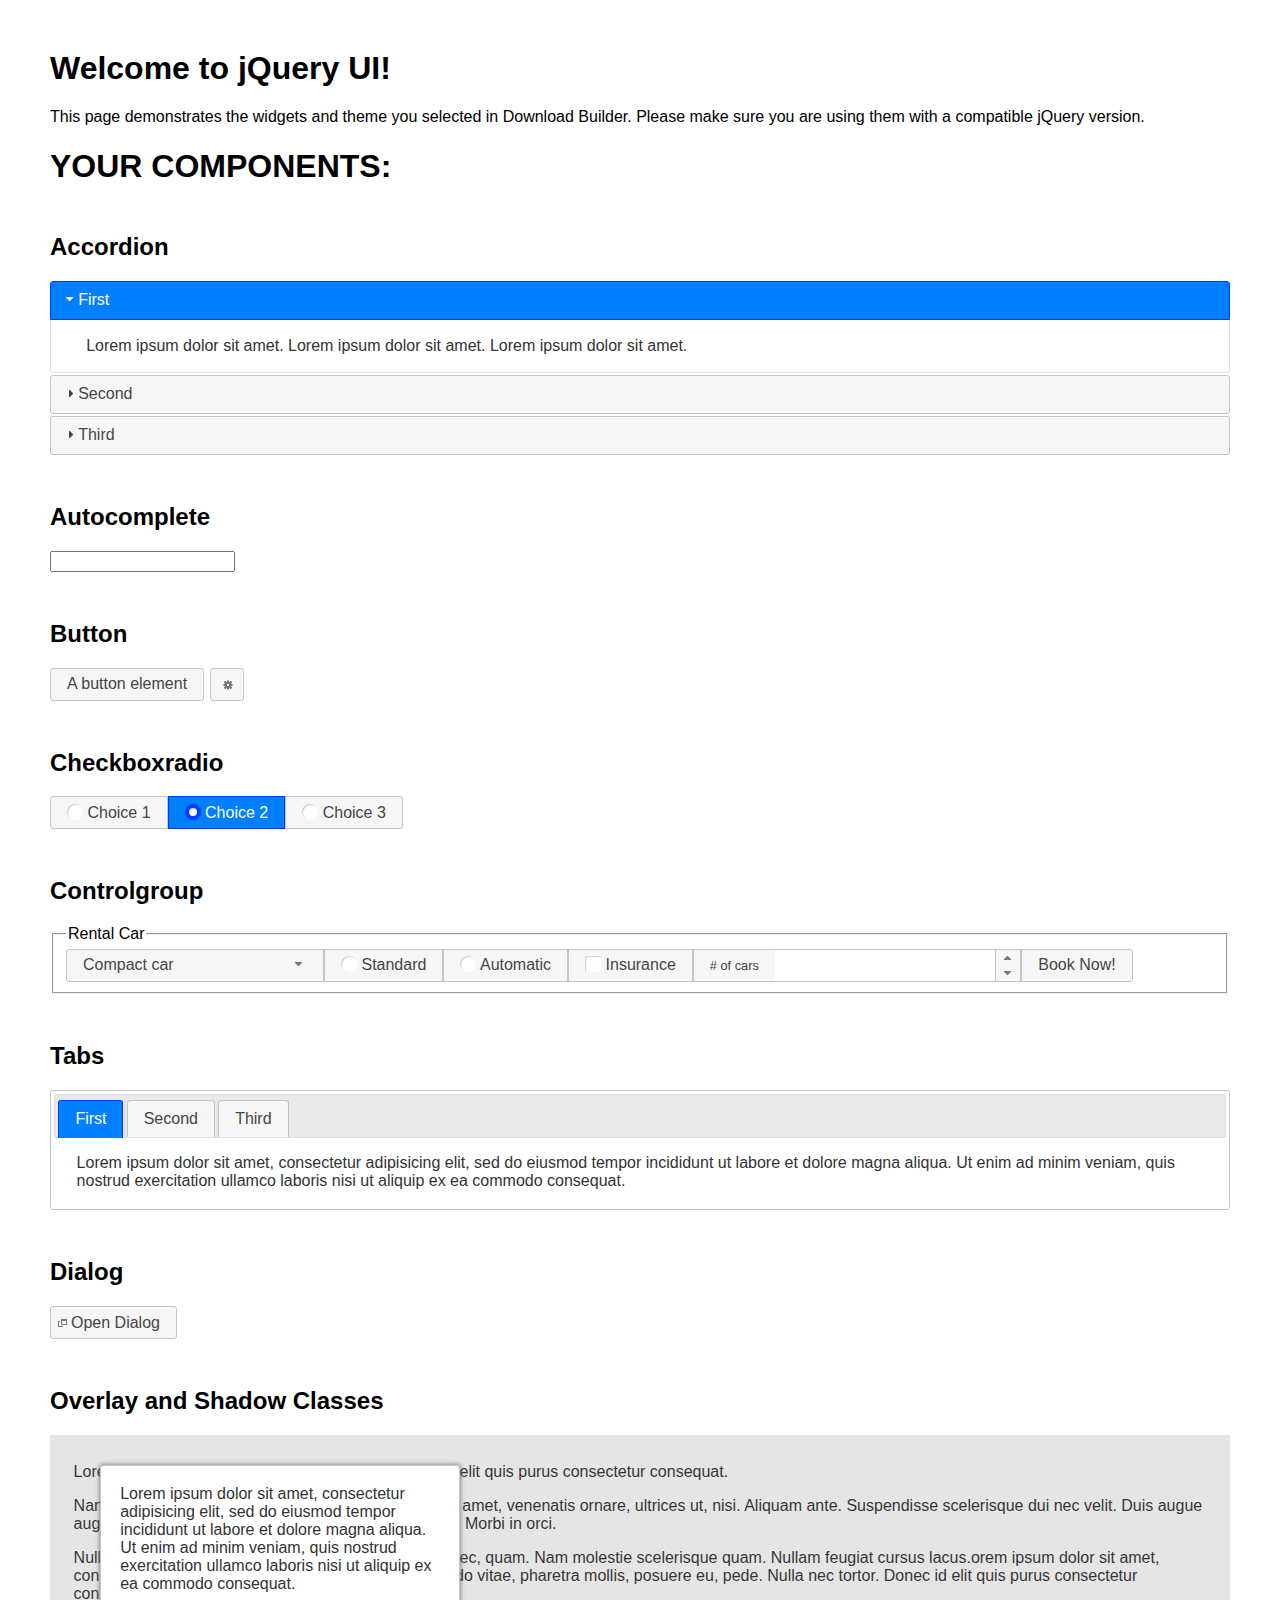
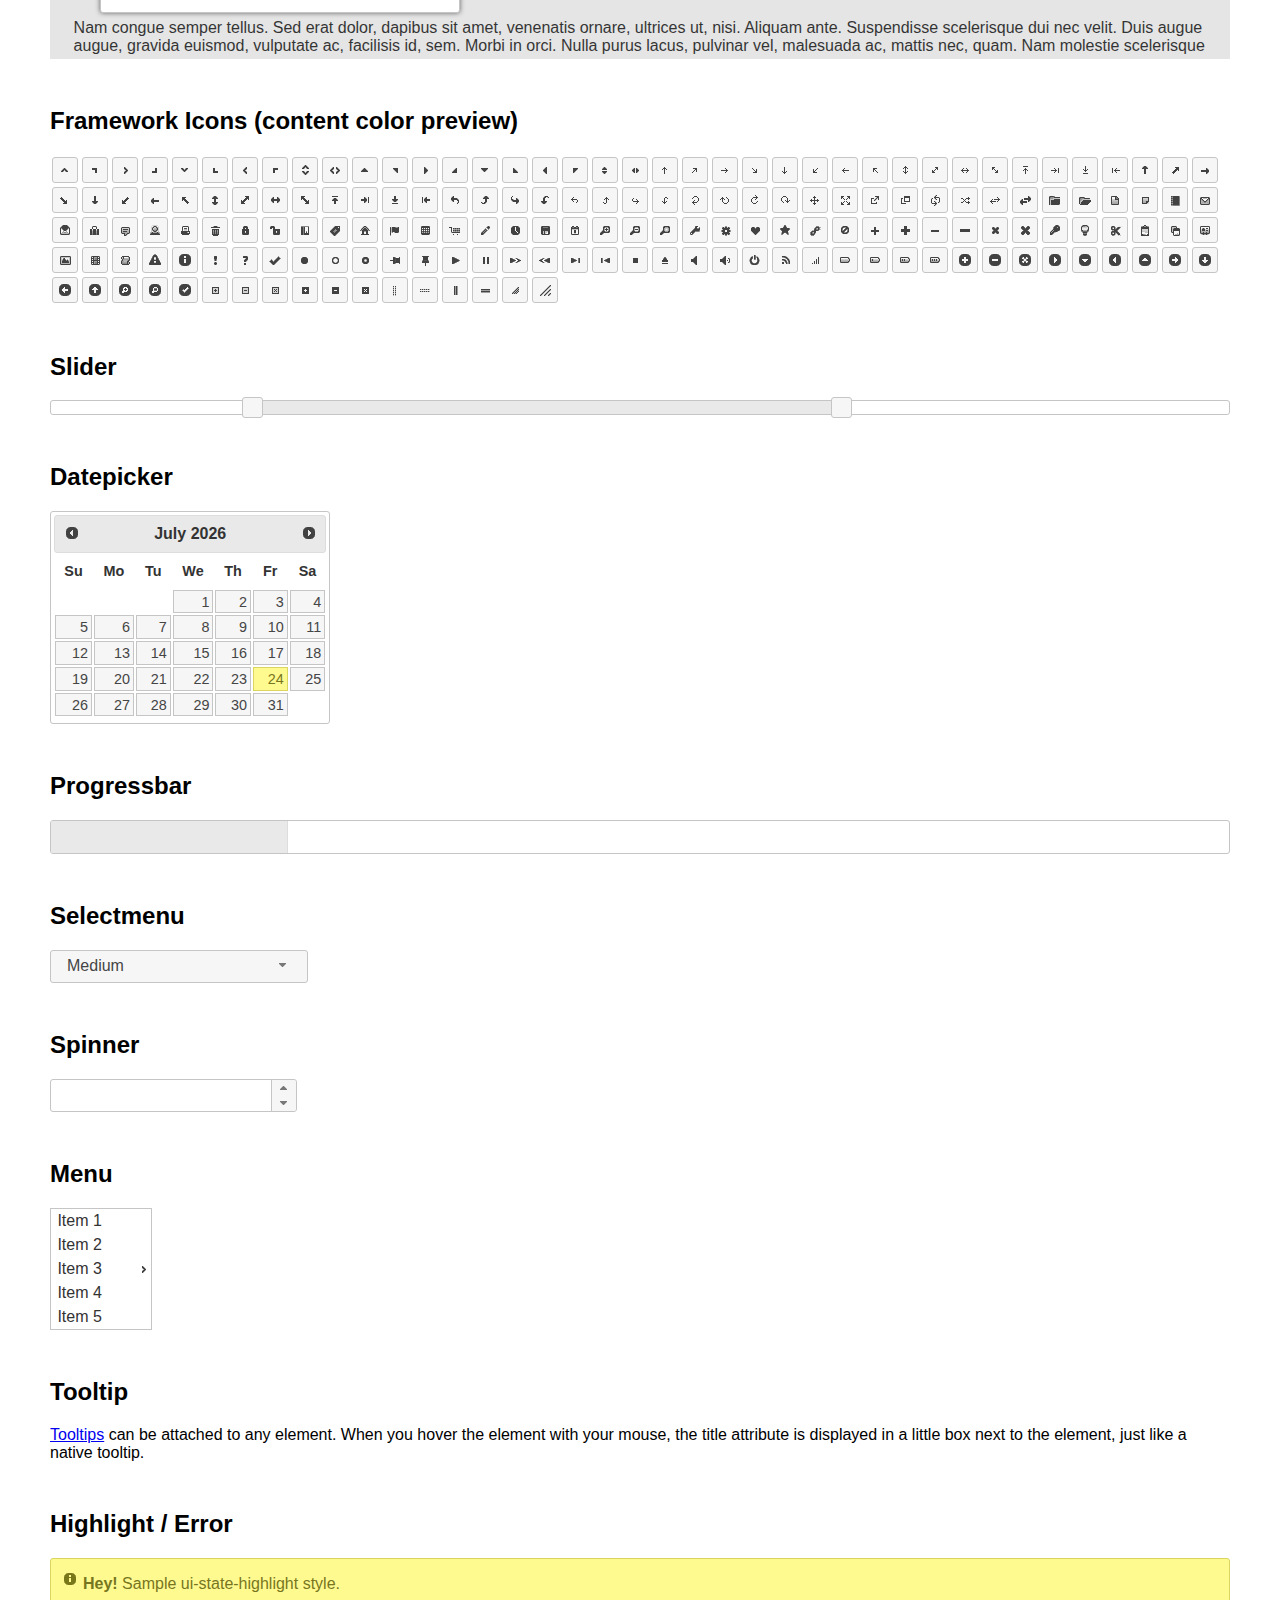
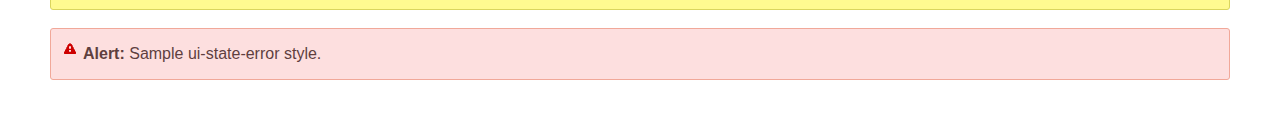
<file: projects/photograss/staticfiles/grappelli/jquery/ui/index.html>
<!doctype html>
<html lang="us">
<head>
	<meta charset="utf-8">
	<title>jQuery UI Example Page</title>
	<link href="jquery-ui.css" rel="stylesheet">
	<style>
	body{
		font-family: "Trebuchet MS", sans-serif;
		margin: 50px;
	}
	.demoHeaders {
		margin-top: 2em;
	}
	#dialog-link {
		padding: .4em 1em .4em 20px;
		text-decoration: none;
		position: relative;
	}
	#dialog-link span.ui-icon {
		margin: 0 5px 0 0;
		position: absolute;
		left: .2em;
		top: 50%;
		margin-top: -8px;
	}
	#icons {
		margin: 0;
		padding: 0;
	}
	#icons li {
		margin: 2px;
		position: relative;
		padding: 4px 0;
		cursor: pointer;
		float: left;
		list-style: none;
	}
	#icons span.ui-icon {
		float: left;
		margin: 0 4px;
	}
	.fakewindowcontain .ui-widget-overlay {
		position: absolute;
	}
	select {
		width: 200px;
	}
	</style>
</head>
<body>

<h1>Welcome to jQuery UI!</h1>

<div class="ui-widget">
	<p>This page demonstrates the widgets and theme you selected in Download Builder. Please make sure you are using them with a compatible jQuery version.</p>
</div>

<h1>YOUR COMPONENTS:</h1>

<!-- Accordion -->
<h2 class="demoHeaders">Accordion</h2>
<div id="accordion">
	<h3>First</h3>
	<div>Lorem ipsum dolor sit amet. Lorem ipsum dolor sit amet. Lorem ipsum dolor sit amet.</div>
	<h3>Second</h3>
	<div>Phasellus mattis tincidunt nibh.</div>
	<h3>Third</h3>
	<div>Nam dui erat, auctor a, dignissim quis.</div>
</div>

<!-- Autocomplete -->
<h2 class="demoHeaders">Autocomplete</h2>
<div>
	<input id="autocomplete" title="type &quot;a&quot;">
</div>

<!-- Button -->
<h2 class="demoHeaders">Button</h2>
<button id="button">A button element</button>
<button id="button-icon">An icon-only button</button>

<!-- Checkboxradio -->
<h2 class="demoHeaders">Checkboxradio</h2>
<form style="margin-top: 1em;">
	<div id="radioset">
		<input type="radio" id="radio1" name="radio"><label for="radio1">Choice 1</label>
		<input type="radio" id="radio2" name="radio" checked="checked"><label for="radio2">Choice 2</label>
		<input type="radio" id="radio3" name="radio"><label for="radio3">Choice 3</label>
	</div>
</form>

<!-- Controlgroup -->
<h2 class="demoHeaders">Controlgroup</h2>
<fieldset>
	<legend>Rental Car</legend>
	<div id="controlgroup">
		<select id="car-type">
			<option>Compact car</option>
			<option>Midsize car</option>
			<option>Full size car</option>
			<option>SUV</option>
			<option>Luxury</option>
			<option>Truck</option>
			<option>Van</option>
		</select>
		<label for="transmission-standard">Standard</label>
		<input type="radio" name="transmission" id="transmission-standard">
		<label for="transmission-automatic">Automatic</label>
		<input type="radio" name="transmission" id="transmission-automatic">
		<label for="insurance">Insurance</label>
		<input type="checkbox" name="insurance" id="insurance">
		<label for="horizontal-spinner" class="ui-controlgroup-label"># of cars</label>
		<input id="horizontal-spinner" class="ui-spinner-input">
		<button>Book Now!</button>
	</div>
</fieldset>

<!-- Tabs -->
<h2 class="demoHeaders">Tabs</h2>
<div id="tabs">
	<ul>
		<li><a href="#tabs-1">First</a></li>
		<li><a href="#tabs-2">Second</a></li>
		<li><a href="#tabs-3">Third</a></li>
	</ul>
	<div id="tabs-1">Lorem ipsum dolor sit amet, consectetur adipisicing elit, sed do eiusmod tempor incididunt ut labore et dolore magna aliqua. Ut enim ad minim veniam, quis nostrud exercitation ullamco laboris nisi ut aliquip ex ea commodo consequat.</div>
	<div id="tabs-2">Phasellus mattis tincidunt nibh. Cras orci urna, blandit id, pretium vel, aliquet ornare, felis. Maecenas scelerisque sem non nisl. Fusce sed lorem in enim dictum bibendum.</div>
	<div id="tabs-3">Nam dui erat, auctor a, dignissim quis, sollicitudin eu, felis. Pellentesque nisi urna, interdum eget, sagittis et, consequat vestibulum, lacus. Mauris porttitor ullamcorper augue.</div>
</div>

<h2 class="demoHeaders">Dialog</h2>
<p>
	<button id="dialog-link" class="ui-button ui-corner-all ui-widget">
		<span class="ui-icon ui-icon-newwin"></span>Open Dialog
	</button>
</p>

<h2 class="demoHeaders">Overlay and Shadow Classes</h2>
<div style="position: relative; width: 96%; height: 200px; padding:1% 2%; overflow:hidden;" class="fakewindowcontain">
	<p>Lorem ipsum dolor sit amet,  Nulla nec tortor. Donec id elit quis purus consectetur consequat. </p><p>Nam congue semper tellus. Sed erat dolor, dapibus sit amet, venenatis ornare, ultrices ut, nisi. Aliquam ante. Suspendisse scelerisque dui nec velit. Duis augue augue, gravida euismod, vulputate ac, facilisis id, sem. Morbi in orci. </p><p>Nulla purus lacus, pulvinar vel, malesuada ac, mattis nec, quam. Nam molestie scelerisque quam. Nullam feugiat cursus lacus.orem ipsum dolor sit amet, consectetur adipiscing elit. Donec libero risus, commodo vitae, pharetra mollis, posuere eu, pede. Nulla nec tortor. Donec id elit quis purus consectetur consequat. </p><p>Nam congue semper tellus. Sed erat dolor, dapibus sit amet, venenatis ornare, ultrices ut, nisi. Aliquam ante. Suspendisse scelerisque dui nec velit. Duis augue augue, gravida euismod, vulputate ac, facilisis id, sem. Morbi in orci. Nulla purus lacus, pulvinar vel, malesuada ac, mattis nec, quam. Nam molestie scelerisque quam. </p><p>Nullam feugiat cursus lacus.orem ipsum dolor sit amet, consectetur adipiscing elit. Donec libero risus, commodo vitae, pharetra mollis, posuere eu, pede. Nulla nec tortor. Donec id elit quis purus consectetur consequat. Nam congue semper tellus. Sed erat dolor, dapibus sit amet, venenatis ornare, ultrices ut, nisi. Aliquam ante. </p><p>Suspendisse scelerisque dui nec velit. Duis augue augue, gravida euismod, vulputate ac, facilisis id, sem. Morbi in orci. Nulla purus lacus, pulvinar vel, malesuada ac, mattis nec, quam. Nam molestie scelerisque quam. Nullam feugiat cursus lacus.orem ipsum dolor sit amet, consectetur adipiscing elit. Donec libero risus, commodo vitae, pharetra mollis, posuere eu, pede. Nulla nec tortor. Donec id elit quis purus consectetur consequat. Nam congue semper tellus. Sed erat dolor, dapibus sit amet, venenatis ornare, ultrices ut, nisi. </p>

	<!-- ui-dialog -->
	<div class="ui-widget-overlay ui-front"></div>
	<div style="position: absolute; width: 320px; left: 50px; top: 30px; padding: 1.2em" class="ui-widget ui-front ui-widget-content ui-corner-all ui-widget-shadow">
		Lorem ipsum dolor sit amet, consectetur adipisicing elit, sed do eiusmod tempor incididunt ut labore et dolore magna aliqua. Ut enim ad minim veniam, quis nostrud exercitation ullamco laboris nisi ut aliquip ex ea commodo consequat.
	</div>

</div>

<!-- ui-dialog -->
<div id="dialog" title="Dialog Title">
	<p>Lorem ipsum dolor sit amet, consectetur adipisicing elit, sed do eiusmod tempor incididunt ut labore et dolore magna aliqua. Ut enim ad minim veniam, quis nostrud exercitation ullamco laboris nisi ut aliquip ex ea commodo consequat.</p>
</div>


<h2 class="demoHeaders">Framework Icons (content color preview)</h2>
<ul id="icons" class="ui-widget ui-helper-clearfix">
	<li class="ui-state-default ui-corner-all" title=".ui-icon-caret-1-n"><span class="ui-icon ui-icon-caret-1-n"></span></li>
	<li class="ui-state-default ui-corner-all" title=".ui-icon-caret-1-ne"><span class="ui-icon ui-icon-caret-1-ne"></span></li>
	<li class="ui-state-default ui-corner-all" title=".ui-icon-caret-1-e"><span class="ui-icon ui-icon-caret-1-e"></span></li>
	<li class="ui-state-default ui-corner-all" title=".ui-icon-caret-1-se"><span class="ui-icon ui-icon-caret-1-se"></span></li>
	<li class="ui-state-default ui-corner-all" title=".ui-icon-caret-1-s"><span class="ui-icon ui-icon-caret-1-s"></span></li>
	<li class="ui-state-default ui-corner-all" title=".ui-icon-caret-1-sw"><span class="ui-icon ui-icon-caret-1-sw"></span></li>
	<li class="ui-state-default ui-corner-all" title=".ui-icon-caret-1-w"><span class="ui-icon ui-icon-caret-1-w"></span></li>
	<li class="ui-state-default ui-corner-all" title=".ui-icon-caret-1-nw"><span class="ui-icon ui-icon-caret-1-nw"></span></li>
	<li class="ui-state-default ui-corner-all" title=".ui-icon-caret-2-n-s"><span class="ui-icon ui-icon-caret-2-n-s"></span></li>
	<li class="ui-state-default ui-corner-all" title=".ui-icon-caret-2-e-w"><span class="ui-icon ui-icon-caret-2-e-w"></span></li>
	<li class="ui-state-default ui-corner-all" title=".ui-icon-triangle-1-n"><span class="ui-icon ui-icon-triangle-1-n"></span></li>
	<li class="ui-state-default ui-corner-all" title=".ui-icon-triangle-1-ne"><span class="ui-icon ui-icon-triangle-1-ne"></span></li>
	<li class="ui-state-default ui-corner-all" title=".ui-icon-triangle-1-e"><span class="ui-icon ui-icon-triangle-1-e"></span></li>
	<li class="ui-state-default ui-corner-all" title=".ui-icon-triangle-1-se"><span class="ui-icon ui-icon-triangle-1-se"></span></li>
	<li class="ui-state-default ui-corner-all" title=".ui-icon-triangle-1-s"><span class="ui-icon ui-icon-triangle-1-s"></span></li>
	<li class="ui-state-default ui-corner-all" title=".ui-icon-triangle-1-sw"><span class="ui-icon ui-icon-triangle-1-sw"></span></li>
	<li class="ui-state-default ui-corner-all" title=".ui-icon-triangle-1-w"><span class="ui-icon ui-icon-triangle-1-w"></span></li>
	<li class="ui-state-default ui-corner-all" title=".ui-icon-triangle-1-nw"><span class="ui-icon ui-icon-triangle-1-nw"></span></li>
	<li class="ui-state-default ui-corner-all" title=".ui-icon-triangle-2-n-s"><span class="ui-icon ui-icon-triangle-2-n-s"></span></li>
	<li class="ui-state-default ui-corner-all" title=".ui-icon-triangle-2-e-w"><span class="ui-icon ui-icon-triangle-2-e-w"></span></li>
	<li class="ui-state-default ui-corner-all" title=".ui-icon-arrow-1-n"><span class="ui-icon ui-icon-arrow-1-n"></span></li>
	<li class="ui-state-default ui-corner-all" title=".ui-icon-arrow-1-ne"><span class="ui-icon ui-icon-arrow-1-ne"></span></li>
	<li class="ui-state-default ui-corner-all" title=".ui-icon-arrow-1-e"><span class="ui-icon ui-icon-arrow-1-e"></span></li>
	<li class="ui-state-default ui-corner-all" title=".ui-icon-arrow-1-se"><span class="ui-icon ui-icon-arrow-1-se"></span></li>
	<li class="ui-state-default ui-corner-all" title=".ui-icon-arrow-1-s"><span class="ui-icon ui-icon-arrow-1-s"></span></li>
	<li class="ui-state-default ui-corner-all" title=".ui-icon-arrow-1-sw"><span class="ui-icon ui-icon-arrow-1-sw"></span></li>
	<li class="ui-state-default ui-corner-all" title=".ui-icon-arrow-1-w"><span class="ui-icon ui-icon-arrow-1-w"></span></li>
	<li class="ui-state-default ui-corner-all" title=".ui-icon-arrow-1-nw"><span class="ui-icon ui-icon-arrow-1-nw"></span></li>
	<li class="ui-state-default ui-corner-all" title=".ui-icon-arrow-2-n-s"><span class="ui-icon ui-icon-arrow-2-n-s"></span></li>
	<li class="ui-state-default ui-corner-all" title=".ui-icon-arrow-2-ne-sw"><span class="ui-icon ui-icon-arrow-2-ne-sw"></span></li>
	<li class="ui-state-default ui-corner-all" title=".ui-icon-arrow-2-e-w"><span class="ui-icon ui-icon-arrow-2-e-w"></span></li>
	<li class="ui-state-default ui-corner-all" title=".ui-icon-arrow-2-se-nw"><span class="ui-icon ui-icon-arrow-2-se-nw"></span></li>
	<li class="ui-state-default ui-corner-all" title=".ui-icon-arrowstop-1-n"><span class="ui-icon ui-icon-arrowstop-1-n"></span></li>
	<li class="ui-state-default ui-corner-all" title=".ui-icon-arrowstop-1-e"><span class="ui-icon ui-icon-arrowstop-1-e"></span></li>
	<li class="ui-state-default ui-corner-all" title=".ui-icon-arrowstop-1-s"><span class="ui-icon ui-icon-arrowstop-1-s"></span></li>
	<li class="ui-state-default ui-corner-all" title=".ui-icon-arrowstop-1-w"><span class="ui-icon ui-icon-arrowstop-1-w"></span></li>
	<li class="ui-state-default ui-corner-all" title=".ui-icon-arrowthick-1-n"><span class="ui-icon ui-icon-arrowthick-1-n"></span></li>
	<li class="ui-state-default ui-corner-all" title=".ui-icon-arrowthick-1-ne"><span class="ui-icon ui-icon-arrowthick-1-ne"></span></li>
	<li class="ui-state-default ui-corner-all" title=".ui-icon-arrowthick-1-e"><span class="ui-icon ui-icon-arrowthick-1-e"></span></li>
	<li class="ui-state-default ui-corner-all" title=".ui-icon-arrowthick-1-se"><span class="ui-icon ui-icon-arrowthick-1-se"></span></li>
	<li class="ui-state-default ui-corner-all" title=".ui-icon-arrowthick-1-s"><span class="ui-icon ui-icon-arrowthick-1-s"></span></li>
	<li class="ui-state-default ui-corner-all" title=".ui-icon-arrowthick-1-sw"><span class="ui-icon ui-icon-arrowthick-1-sw"></span></li>
	<li class="ui-state-default ui-corner-all" title=".ui-icon-arrowthick-1-w"><span class="ui-icon ui-icon-arrowthick-1-w"></span></li>
	<li class="ui-state-default ui-corner-all" title=".ui-icon-arrowthick-1-nw"><span class="ui-icon ui-icon-arrowthick-1-nw"></span></li>
	<li class="ui-state-default ui-corner-all" title=".ui-icon-arrowthick-2-n-s"><span class="ui-icon ui-icon-arrowthick-2-n-s"></span></li>
	<li class="ui-state-default ui-corner-all" title=".ui-icon-arrowthick-2-ne-sw"><span class="ui-icon ui-icon-arrowthick-2-ne-sw"></span></li>
	<li class="ui-state-default ui-corner-all" title=".ui-icon-arrowthick-2-e-w"><span class="ui-icon ui-icon-arrowthick-2-e-w"></span></li>
	<li class="ui-state-default ui-corner-all" title=".ui-icon-arrowthick-2-se-nw"><span class="ui-icon ui-icon-arrowthick-2-se-nw"></span></li>
	<li class="ui-state-default ui-corner-all" title=".ui-icon-arrowthickstop-1-n"><span class="ui-icon ui-icon-arrowthickstop-1-n"></span></li>
	<li class="ui-state-default ui-corner-all" title=".ui-icon-arrowthickstop-1-e"><span class="ui-icon ui-icon-arrowthickstop-1-e"></span></li>
	<li class="ui-state-default ui-corner-all" title=".ui-icon-arrowthickstop-1-s"><span class="ui-icon ui-icon-arrowthickstop-1-s"></span></li>
	<li class="ui-state-default ui-corner-all" title=".ui-icon-arrowthickstop-1-w"><span class="ui-icon ui-icon-arrowthickstop-1-w"></span></li>
	<li class="ui-state-default ui-corner-all" title=".ui-icon-arrowreturnthick-1-w"><span class="ui-icon ui-icon-arrowreturnthick-1-w"></span></li>
	<li class="ui-state-default ui-corner-all" title=".ui-icon-arrowreturnthick-1-n"><span class="ui-icon ui-icon-arrowreturnthick-1-n"></span></li>
	<li class="ui-state-default ui-corner-all" title=".ui-icon-arrowreturnthick-1-e"><span class="ui-icon ui-icon-arrowreturnthick-1-e"></span></li>
	<li class="ui-state-default ui-corner-all" title=".ui-icon-arrowreturnthick-1-s"><span class="ui-icon ui-icon-arrowreturnthick-1-s"></span></li>
	<li class="ui-state-default ui-corner-all" title=".ui-icon-arrowreturn-1-w"><span class="ui-icon ui-icon-arrowreturn-1-w"></span></li>
	<li class="ui-state-default ui-corner-all" title=".ui-icon-arrowreturn-1-n"><span class="ui-icon ui-icon-arrowreturn-1-n"></span></li>
	<li class="ui-state-default ui-corner-all" title=".ui-icon-arrowreturn-1-e"><span class="ui-icon ui-icon-arrowreturn-1-e"></span></li>
	<li class="ui-state-default ui-corner-all" title=".ui-icon-arrowreturn-1-s"><span class="ui-icon ui-icon-arrowreturn-1-s"></span></li>
	<li class="ui-state-default ui-corner-all" title=".ui-icon-arrowrefresh-1-w"><span class="ui-icon ui-icon-arrowrefresh-1-w"></span></li>
	<li class="ui-state-default ui-corner-all" title=".ui-icon-arrowrefresh-1-n"><span class="ui-icon ui-icon-arrowrefresh-1-n"></span></li>
	<li class="ui-state-default ui-corner-all" title=".ui-icon-arrowrefresh-1-e"><span class="ui-icon ui-icon-arrowrefresh-1-e"></span></li>
	<li class="ui-state-default ui-corner-all" title=".ui-icon-arrowrefresh-1-s"><span class="ui-icon ui-icon-arrowrefresh-1-s"></span></li>
	<li class="ui-state-default ui-corner-all" title=".ui-icon-arrow-4"><span class="ui-icon ui-icon-arrow-4"></span></li>
	<li class="ui-state-default ui-corner-all" title=".ui-icon-arrow-4-diag"><span class="ui-icon ui-icon-arrow-4-diag"></span></li>
	<li class="ui-state-default ui-corner-all" title=".ui-icon-extlink"><span class="ui-icon ui-icon-extlink"></span></li>
	<li class="ui-state-default ui-corner-all" title=".ui-icon-newwin"><span class="ui-icon ui-icon-newwin"></span></li>
	<li class="ui-state-default ui-corner-all" title=".ui-icon-refresh"><span class="ui-icon ui-icon-refresh"></span></li>
	<li class="ui-state-default ui-corner-all" title=".ui-icon-shuffle"><span class="ui-icon ui-icon-shuffle"></span></li>
	<li class="ui-state-default ui-corner-all" title=".ui-icon-transfer-e-w"><span class="ui-icon ui-icon-transfer-e-w"></span></li>
	<li class="ui-state-default ui-corner-all" title=".ui-icon-transferthick-e-w"><span class="ui-icon ui-icon-transferthick-e-w"></span></li>
	<li class="ui-state-default ui-corner-all" title=".ui-icon-folder-collapsed"><span class="ui-icon ui-icon-folder-collapsed"></span></li>
	<li class="ui-state-default ui-corner-all" title=".ui-icon-folder-open"><span class="ui-icon ui-icon-folder-open"></span></li>
	<li class="ui-state-default ui-corner-all" title=".ui-icon-document"><span class="ui-icon ui-icon-document"></span></li>
	<li class="ui-state-default ui-corner-all" title=".ui-icon-document-b"><span class="ui-icon ui-icon-document-b"></span></li>
	<li class="ui-state-default ui-corner-all" title=".ui-icon-note"><span class="ui-icon ui-icon-note"></span></li>
	<li class="ui-state-default ui-corner-all" title=".ui-icon-mail-closed"><span class="ui-icon ui-icon-mail-closed"></span></li>
	<li class="ui-state-default ui-corner-all" title=".ui-icon-mail-open"><span class="ui-icon ui-icon-mail-open"></span></li>
	<li class="ui-state-default ui-corner-all" title=".ui-icon-suitcase"><span class="ui-icon ui-icon-suitcase"></span></li>
	<li class="ui-state-default ui-corner-all" title=".ui-icon-comment"><span class="ui-icon ui-icon-comment"></span></li>
	<li class="ui-state-default ui-corner-all" title=".ui-icon-person"><span class="ui-icon ui-icon-person"></span></li>
	<li class="ui-state-default ui-corner-all" title=".ui-icon-print"><span class="ui-icon ui-icon-print"></span></li>
	<li class="ui-state-default ui-corner-all" title=".ui-icon-trash"><span class="ui-icon ui-icon-trash"></span></li>
	<li class="ui-state-default ui-corner-all" title=".ui-icon-locked"><span class="ui-icon ui-icon-locked"></span></li>
	<li class="ui-state-default ui-corner-all" title=".ui-icon-unlocked"><span class="ui-icon ui-icon-unlocked"></span></li>
	<li class="ui-state-default ui-corner-all" title=".ui-icon-bookmark"><span class="ui-icon ui-icon-bookmark"></span></li>
	<li class="ui-state-default ui-corner-all" title=".ui-icon-tag"><span class="ui-icon ui-icon-tag"></span></li>
	<li class="ui-state-default ui-corner-all" title=".ui-icon-home"><span class="ui-icon ui-icon-home"></span></li>
	<li class="ui-state-default ui-corner-all" title=".ui-icon-flag"><span class="ui-icon ui-icon-flag"></span></li>
	<li class="ui-state-default ui-corner-all" title=".ui-icon-calculator"><span class="ui-icon ui-icon-calculator"></span></li>
	<li class="ui-state-default ui-corner-all" title=".ui-icon-cart"><span class="ui-icon ui-icon-cart"></span></li>
	<li class="ui-state-default ui-corner-all" title=".ui-icon-pencil"><span class="ui-icon ui-icon-pencil"></span></li>
	<li class="ui-state-default ui-corner-all" title=".ui-icon-clock"><span class="ui-icon ui-icon-clock"></span></li>
	<li class="ui-state-default ui-corner-all" title=".ui-icon-disk"><span class="ui-icon ui-icon-disk"></span></li>
	<li class="ui-state-default ui-corner-all" title=".ui-icon-calendar"><span class="ui-icon ui-icon-calendar"></span></li>
	<li class="ui-state-default ui-corner-all" title=".ui-icon-zoomin"><span class="ui-icon ui-icon-zoomin"></span></li>
	<li class="ui-state-default ui-corner-all" title=".ui-icon-zoomout"><span class="ui-icon ui-icon-zoomout"></span></li>
	<li class="ui-state-default ui-corner-all" title=".ui-icon-search"><span class="ui-icon ui-icon-search"></span></li>
	<li class="ui-state-default ui-corner-all" title=".ui-icon-wrench"><span class="ui-icon ui-icon-wrench"></span></li>
	<li class="ui-state-default ui-corner-all" title=".ui-icon-gear"><span class="ui-icon ui-icon-gear"></span></li>
	<li class="ui-state-default ui-corner-all" title=".ui-icon-heart"><span class="ui-icon ui-icon-heart"></span></li>
	<li class="ui-state-default ui-corner-all" title=".ui-icon-star"><span class="ui-icon ui-icon-star"></span></li>
	<li class="ui-state-default ui-corner-all" title=".ui-icon-link"><span class="ui-icon ui-icon-link"></span></li>
	<li class="ui-state-default ui-corner-all" title=".ui-icon-cancel"><span class="ui-icon ui-icon-cancel"></span></li>
	<li class="ui-state-default ui-corner-all" title=".ui-icon-plus"><span class="ui-icon ui-icon-plus"></span></li>
	<li class="ui-state-default ui-corner-all" title=".ui-icon-plusthick"><span class="ui-icon ui-icon-plusthick"></span></li>
	<li class="ui-state-default ui-corner-all" title=".ui-icon-minus"><span class="ui-icon ui-icon-minus"></span></li>
	<li class="ui-state-default ui-corner-all" title=".ui-icon-minusthick"><span class="ui-icon ui-icon-minusthick"></span></li>
	<li class="ui-state-default ui-corner-all" title=".ui-icon-close"><span class="ui-icon ui-icon-close"></span></li>
	<li class="ui-state-default ui-corner-all" title=".ui-icon-closethick"><span class="ui-icon ui-icon-closethick"></span></li>
	<li class="ui-state-default ui-corner-all" title=".ui-icon-key"><span class="ui-icon ui-icon-key"></span></li>
	<li class="ui-state-default ui-corner-all" title=".ui-icon-lightbulb"><span class="ui-icon ui-icon-lightbulb"></span></li>
	<li class="ui-state-default ui-corner-all" title=".ui-icon-scissors"><span class="ui-icon ui-icon-scissors"></span></li>
	<li class="ui-state-default ui-corner-all" title=".ui-icon-clipboard"><span class="ui-icon ui-icon-clipboard"></span></li>
	<li class="ui-state-default ui-corner-all" title=".ui-icon-copy"><span class="ui-icon ui-icon-copy"></span></li>
	<li class="ui-state-default ui-corner-all" title=".ui-icon-contact"><span class="ui-icon ui-icon-contact"></span></li>
	<li class="ui-state-default ui-corner-all" title=".ui-icon-image"><span class="ui-icon ui-icon-image"></span></li>
	<li class="ui-state-default ui-corner-all" title=".ui-icon-video"><span class="ui-icon ui-icon-video"></span></li>
	<li class="ui-state-default ui-corner-all" title=".ui-icon-script"><span class="ui-icon ui-icon-script"></span></li>
	<li class="ui-state-default ui-corner-all" title=".ui-icon-alert"><span class="ui-icon ui-icon-alert"></span></li>
	<li class="ui-state-default ui-corner-all" title=".ui-icon-info"><span class="ui-icon ui-icon-info"></span></li>
	<li class="ui-state-default ui-corner-all" title=".ui-icon-notice"><span class="ui-icon ui-icon-notice"></span></li>
	<li class="ui-state-default ui-corner-all" title=".ui-icon-help"><span class="ui-icon ui-icon-help"></span></li>
	<li class="ui-state-default ui-corner-all" title=".ui-icon-check"><span class="ui-icon ui-icon-check"></span></li>
	<li class="ui-state-default ui-corner-all" title=".ui-icon-bullet"><span class="ui-icon ui-icon-bullet"></span></li>
	<li class="ui-state-default ui-corner-all" title=".ui-icon-radio-off"><span class="ui-icon ui-icon-radio-off"></span></li>
	<li class="ui-state-default ui-corner-all" title=".ui-icon-radio-on"><span class="ui-icon ui-icon-radio-on"></span></li>
	<li class="ui-state-default ui-corner-all" title=".ui-icon-pin-w"><span class="ui-icon ui-icon-pin-w"></span></li>
	<li class="ui-state-default ui-corner-all" title=".ui-icon-pin-s"><span class="ui-icon ui-icon-pin-s"></span></li>
	<li class="ui-state-default ui-corner-all" title=".ui-icon-play"><span class="ui-icon ui-icon-play"></span></li>
	<li class="ui-state-default ui-corner-all" title=".ui-icon-pause"><span class="ui-icon ui-icon-pause"></span></li>
	<li class="ui-state-default ui-corner-all" title=".ui-icon-seek-next"><span class="ui-icon ui-icon-seek-next"></span></li>
	<li class="ui-state-default ui-corner-all" title=".ui-icon-seek-prev"><span class="ui-icon ui-icon-seek-prev"></span></li>
	<li class="ui-state-default ui-corner-all" title=".ui-icon-seek-end"><span class="ui-icon ui-icon-seek-end"></span></li>
	<li class="ui-state-default ui-corner-all" title=".ui-icon-seek-first"><span class="ui-icon ui-icon-seek-first"></span></li>
	<li class="ui-state-default ui-corner-all" title=".ui-icon-stop"><span class="ui-icon ui-icon-stop"></span></li>
	<li class="ui-state-default ui-corner-all" title=".ui-icon-eject"><span class="ui-icon ui-icon-eject"></span></li>
	<li class="ui-state-default ui-corner-all" title=".ui-icon-volume-off"><span class="ui-icon ui-icon-volume-off"></span></li>
	<li class="ui-state-default ui-corner-all" title=".ui-icon-volume-on"><span class="ui-icon ui-icon-volume-on"></span></li>
	<li class="ui-state-default ui-corner-all" title=".ui-icon-power"><span class="ui-icon ui-icon-power"></span></li>
	<li class="ui-state-default ui-corner-all" title=".ui-icon-signal-diag"><span class="ui-icon ui-icon-signal-diag"></span></li>
	<li class="ui-state-default ui-corner-all" title=".ui-icon-signal"><span class="ui-icon ui-icon-signal"></span></li>
	<li class="ui-state-default ui-corner-all" title=".ui-icon-battery-0"><span class="ui-icon ui-icon-battery-0"></span></li>
	<li class="ui-state-default ui-corner-all" title=".ui-icon-battery-1"><span class="ui-icon ui-icon-battery-1"></span></li>
	<li class="ui-state-default ui-corner-all" title=".ui-icon-battery-2"><span class="ui-icon ui-icon-battery-2"></span></li>
	<li class="ui-state-default ui-corner-all" title=".ui-icon-battery-3"><span class="ui-icon ui-icon-battery-3"></span></li>
	<li class="ui-state-default ui-corner-all" title=".ui-icon-circle-plus"><span class="ui-icon ui-icon-circle-plus"></span></li>
	<li class="ui-state-default ui-corner-all" title=".ui-icon-circle-minus"><span class="ui-icon ui-icon-circle-minus"></span></li>
	<li class="ui-state-default ui-corner-all" title=".ui-icon-circle-close"><span class="ui-icon ui-icon-circle-close"></span></li>
	<li class="ui-state-default ui-corner-all" title=".ui-icon-circle-triangle-e"><span class="ui-icon ui-icon-circle-triangle-e"></span></li>
	<li class="ui-state-default ui-corner-all" title=".ui-icon-circle-triangle-s"><span class="ui-icon ui-icon-circle-triangle-s"></span></li>
	<li class="ui-state-default ui-corner-all" title=".ui-icon-circle-triangle-w"><span class="ui-icon ui-icon-circle-triangle-w"></span></li>
	<li class="ui-state-default ui-corner-all" title=".ui-icon-circle-triangle-n"><span class="ui-icon ui-icon-circle-triangle-n"></span></li>
	<li class="ui-state-default ui-corner-all" title=".ui-icon-circle-arrow-e"><span class="ui-icon ui-icon-circle-arrow-e"></span></li>
	<li class="ui-state-default ui-corner-all" title=".ui-icon-circle-arrow-s"><span class="ui-icon ui-icon-circle-arrow-s"></span></li>
	<li class="ui-state-default ui-corner-all" title=".ui-icon-circle-arrow-w"><span class="ui-icon ui-icon-circle-arrow-w"></span></li>
	<li class="ui-state-default ui-corner-all" title=".ui-icon-circle-arrow-n"><span class="ui-icon ui-icon-circle-arrow-n"></span></li>
	<li class="ui-state-default ui-corner-all" title=".ui-icon-circle-zoomin"><span class="ui-icon ui-icon-circle-zoomin"></span></li>
	<li class="ui-state-default ui-corner-all" title=".ui-icon-circle-zoomout"><span class="ui-icon ui-icon-circle-zoomout"></span></li>
	<li class="ui-state-default ui-corner-all" title=".ui-icon-circle-check"><span class="ui-icon ui-icon-circle-check"></span></li>
	<li class="ui-state-default ui-corner-all" title=".ui-icon-circlesmall-plus"><span class="ui-icon ui-icon-circlesmall-plus"></span></li>
	<li class="ui-state-default ui-corner-all" title=".ui-icon-circlesmall-minus"><span class="ui-icon ui-icon-circlesmall-minus"></span></li>
	<li class="ui-state-default ui-corner-all" title=".ui-icon-circlesmall-close"><span class="ui-icon ui-icon-circlesmall-close"></span></li>
	<li class="ui-state-default ui-corner-all" title=".ui-icon-squaresmall-plus"><span class="ui-icon ui-icon-squaresmall-plus"></span></li>
	<li class="ui-state-default ui-corner-all" title=".ui-icon-squaresmall-minus"><span class="ui-icon ui-icon-squaresmall-minus"></span></li>
	<li class="ui-state-default ui-corner-all" title=".ui-icon-squaresmall-close"><span class="ui-icon ui-icon-squaresmall-close"></span></li>
	<li class="ui-state-default ui-corner-all" title=".ui-icon-grip-dotted-vertical"><span class="ui-icon ui-icon-grip-dotted-vertical"></span></li>
	<li class="ui-state-default ui-corner-all" title=".ui-icon-grip-dotted-horizontal"><span class="ui-icon ui-icon-grip-dotted-horizontal"></span></li>
	<li class="ui-state-default ui-corner-all" title=".ui-icon-grip-solid-vertical"><span class="ui-icon ui-icon-grip-solid-vertical"></span></li>
	<li class="ui-state-default ui-corner-all" title=".ui-icon-grip-solid-horizontal"><span class="ui-icon ui-icon-grip-solid-horizontal"></span></li>
	<li class="ui-state-default ui-corner-all" title=".ui-icon-gripsmall-diagonal-se"><span class="ui-icon ui-icon-gripsmall-diagonal-se"></span></li>
	<li class="ui-state-default ui-corner-all" title=".ui-icon-grip-diagonal-se"><span class="ui-icon ui-icon-grip-diagonal-se"></span></li>
</ul>

<!-- Slider -->
<h2 class="demoHeaders">Slider</h2>
<div id="slider"></div>

<!-- Datepicker -->
<h2 class="demoHeaders">Datepicker</h2>
<div id="datepicker"></div>

<!-- Progressbar -->
<h2 class="demoHeaders">Progressbar</h2>
<div id="progressbar"></div>

<!-- Progressbar -->
<h2 class="demoHeaders">Selectmenu</h2>
<select id="selectmenu">
	<option>Slower</option>
	<option>Slow</option>
	<option selected="selected">Medium</option>
	<option>Fast</option>
	<option>Faster</option>
</select>

<!-- Spinner -->
<h2 class="demoHeaders">Spinner</h2>
<input id="spinner">

<!-- Menu -->
<h2 class="demoHeaders">Menu</h2>
<ul style="width:100px;" id="menu">
	<li><div>Item 1</div></li>
	<li><div>Item 2</div></li>
	<li><div>Item 3</div>
		<ul>
			<li><div>Item 3-1</div></li>
			<li><div>Item 3-2</div></li>
			<li><div>Item 3-3</div></li>
			<li><div>Item 3-4</div></li>
			<li><div>Item 3-5</div></li>
		</ul>
	</li>
	<li><div>Item 4</div></li>
	<li><div>Item 5</div></li>
</ul>

<!-- Tooltip -->
<h2 class="demoHeaders">Tooltip</h2>
<p id="tooltip">
	<a href="#" title="That&apos;s what this widget is">Tooltips</a> can be attached to any element. When you hover
the element with your mouse, the title attribute is displayed in a little box next to the element, just like a native tooltip.
</p>

<!-- Highlight / Error -->
<h2 class="demoHeaders">Highlight / Error</h2>
<div class="ui-widget">
	<div class="ui-state-highlight ui-corner-all" style="margin-top: 20px; padding: 0 .7em;">
		<p><span class="ui-icon ui-icon-info" style="float: left; margin-right: .3em;"></span>
		<strong>Hey!</strong> Sample ui-state-highlight style.</p>
	</div>
</div>
<br>
<div class="ui-widget">
	<div class="ui-state-error ui-corner-all" style="padding: 0 .7em;">
		<p><span class="ui-icon ui-icon-alert" style="float: left; margin-right: .3em;"></span>
		<strong>Alert:</strong> Sample ui-state-error style.</p>
	</div>
</div>

<script src="external/jquery/jquery.js"></script>
<script src="jquery-ui.js"></script>
<script>
$( "#accordion" ).accordion();

var availableTags = [
	"ActionScript",
	"AppleScript",
	"Asp",
	"BASIC",
	"C",
	"C++",
	"Clojure",
	"COBOL",
	"ColdFusion",
	"Erlang",
	"Fortran",
	"Groovy",
	"Haskell",
	"Java",
	"JavaScript",
	"Lisp",
	"Perl",
	"PHP",
	"Python",
	"Ruby",
	"Scala",
	"Scheme"
];
$( "#autocomplete" ).autocomplete({
	source: availableTags
});

$( "#button" ).button();
$( "#button-icon" ).button({
	icon: "ui-icon-gear",
	showLabel: false
});

$( "#radioset" ).buttonset();

$( "#controlgroup" ).controlgroup();

$( "#tabs" ).tabs();

$( "#dialog" ).dialog({
	autoOpen: false,
	width: 400,
	buttons: [
		{
			text: "Ok",
			click: function() {
				$( this ).dialog( "close" );
			}
		},
		{
			text: "Cancel",
			click: function() {
				$( this ).dialog( "close" );
			}
		}
	]
});

// Link to open the dialog
$( "#dialog-link" ).click(function( event ) {
	$( "#dialog" ).dialog( "open" );
	event.preventDefault();
});

$( "#datepicker" ).datepicker({
	inline: true
});

$( "#slider" ).slider({
	range: true,
	values: [ 17, 67 ]
});

$( "#progressbar" ).progressbar({
	value: 20
});

$( "#spinner" ).spinner();

$( "#menu" ).menu();

$( "#tooltip" ).tooltip();

$( "#selectmenu" ).selectmenu();

// Hover states on the static widgets
$( "#dialog-link, #icons li" ).hover(
	function() {
		$( this ).addClass( "ui-state-hover" );
	},
	function() {
		$( this ).removeClass( "ui-state-hover" );
	}
);
</script>
</body>
</html>
</file>
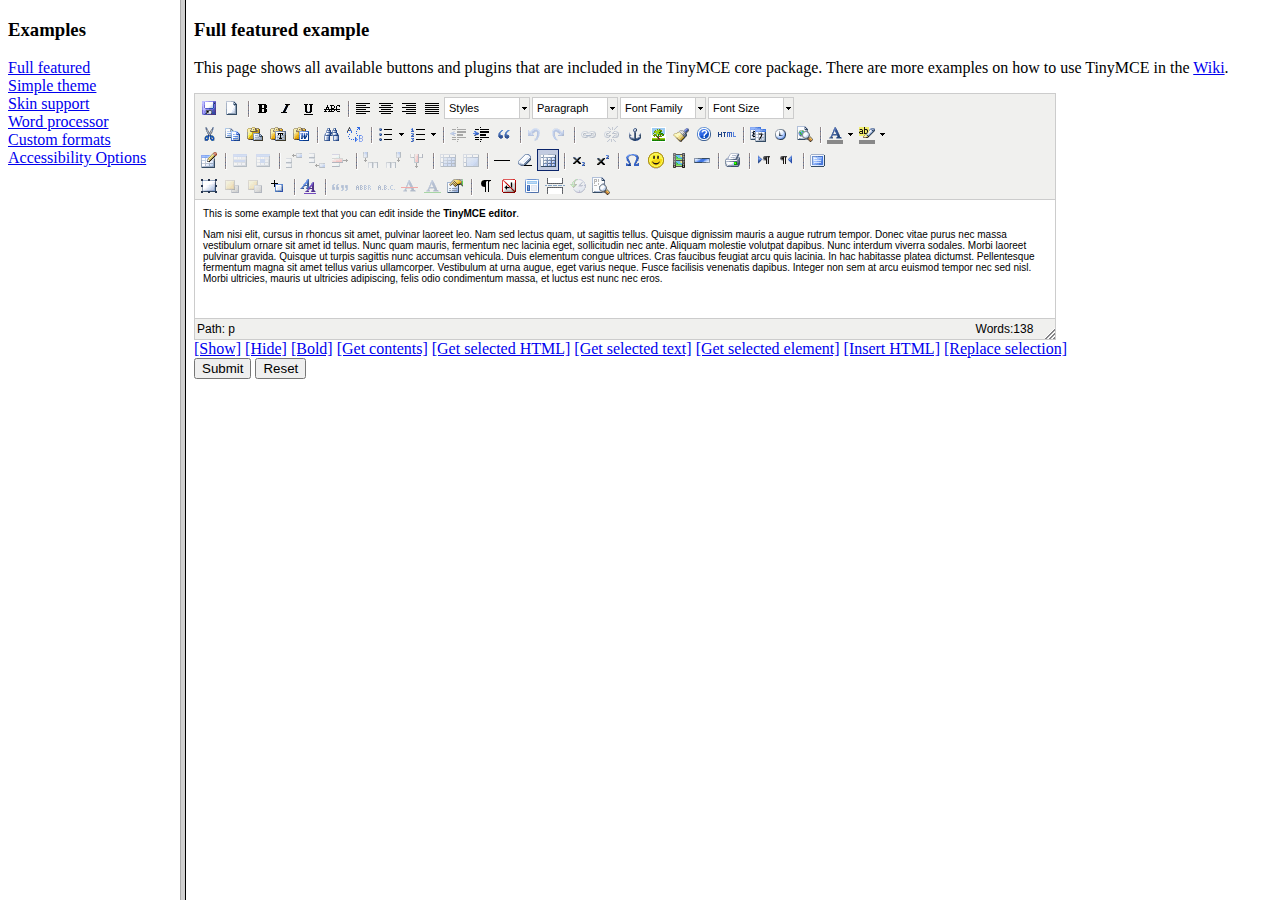
<file: projects/photograss/staticfiles/grappelli/tinymce/examples/index.html>
<!DOCTYPE HTML PUBLIC "-//W3C//DTD HTML 4.01 Frameset//EN" "http://www.w3.org/TR/html4/frameset.dtd">
<html>
<head>
	<title>TinyMCE examples</title>
</head>
<frameset cols="180,80%">
	<frame src="menu.html" name="menu" />
	<frame src="full.html" name="main" />
</frameset>
</html>
</file>
